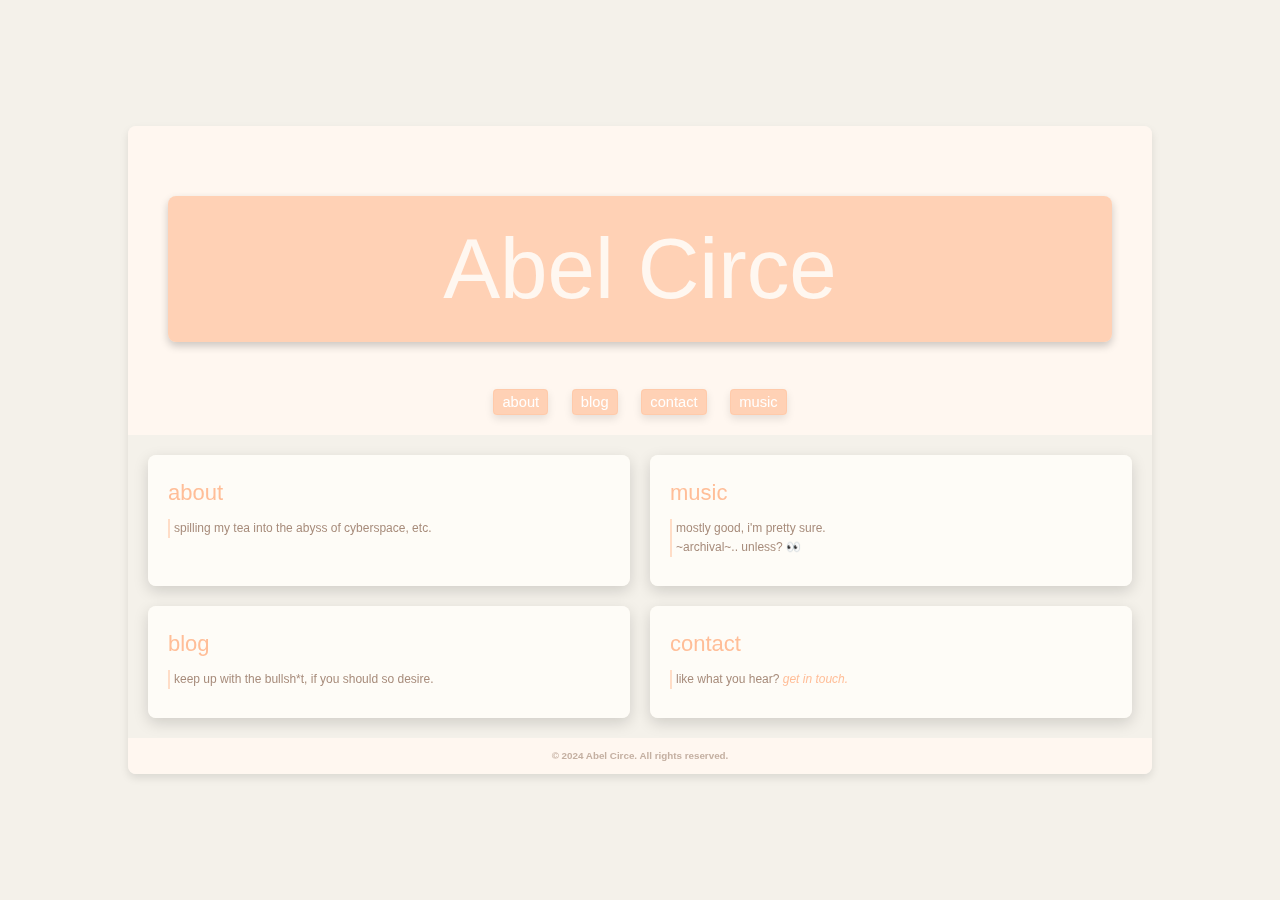
<file: index.html>
<!DOCTYPE html>
<html lang="en">
<head>
    <meta charset="UTF-8">
    <meta name="viewport" content="width=device-width, initial-scale=1.0">
    <title>Abel Circe | Home</title>
    <link rel="stylesheet" href="styles.css">
</head>
<body>
    <div class="main-container">
        <header>
            <a href="index.html"><h1>Abel Circe</h1></a>
            <nav>
                <ul>
                    <li><a href="about.html" class="nav-link">about</a></li>
                    <li><a href="blog.html" class="nav-link">blog</a></li>
                    <li><a href="contact.html" class="nav-link">contact</a></li>
                    <li><a href="music.html" class="nav-link">music</a></li>
                </ul>
            </nav>
        </header>

        <div class="index-container">
            <section id="about" class="glass-section">
                <a href="about.html"><h2>about</h2></a>
                <p class="content-topmost">spilling my tea into the abyss of cyberspace, etc.</p>
            </section>

            <section id="music" class="glass-section">
                <a href="music.html"><h2>music</h2></a>
                <div class="content-topmost">
	                <p>mostly good, i'm pretty sure.</p>
	                <p>~archival~.. unless? 👀</p>
	            </div>
            </section>

            <section id="blog" class="glass-section">
                <a href="blog.html"><h2>blog</h2></a>
                <p class="content-topmost">keep up with the bullsh*t, if you should so desire.</p>
            </section>

            <section id="contact" class="glass-section">
                <a href="contact.html"><h2>contact</h2></a>
                <p class="content-topmost">like what you hear? <a href="mailto:abel@coacts.co" style="text-decoration: none; color: #ffbe98;"><em>get in touch.</em></a></p>
            </section>
        </div>

        <footer>
            <h6>&copy; 2024 Abel Circe. All rights reserved.</h6>
        </footer>
    </div>
    <script src="script.js"></script>
</body>
</html>
</file>
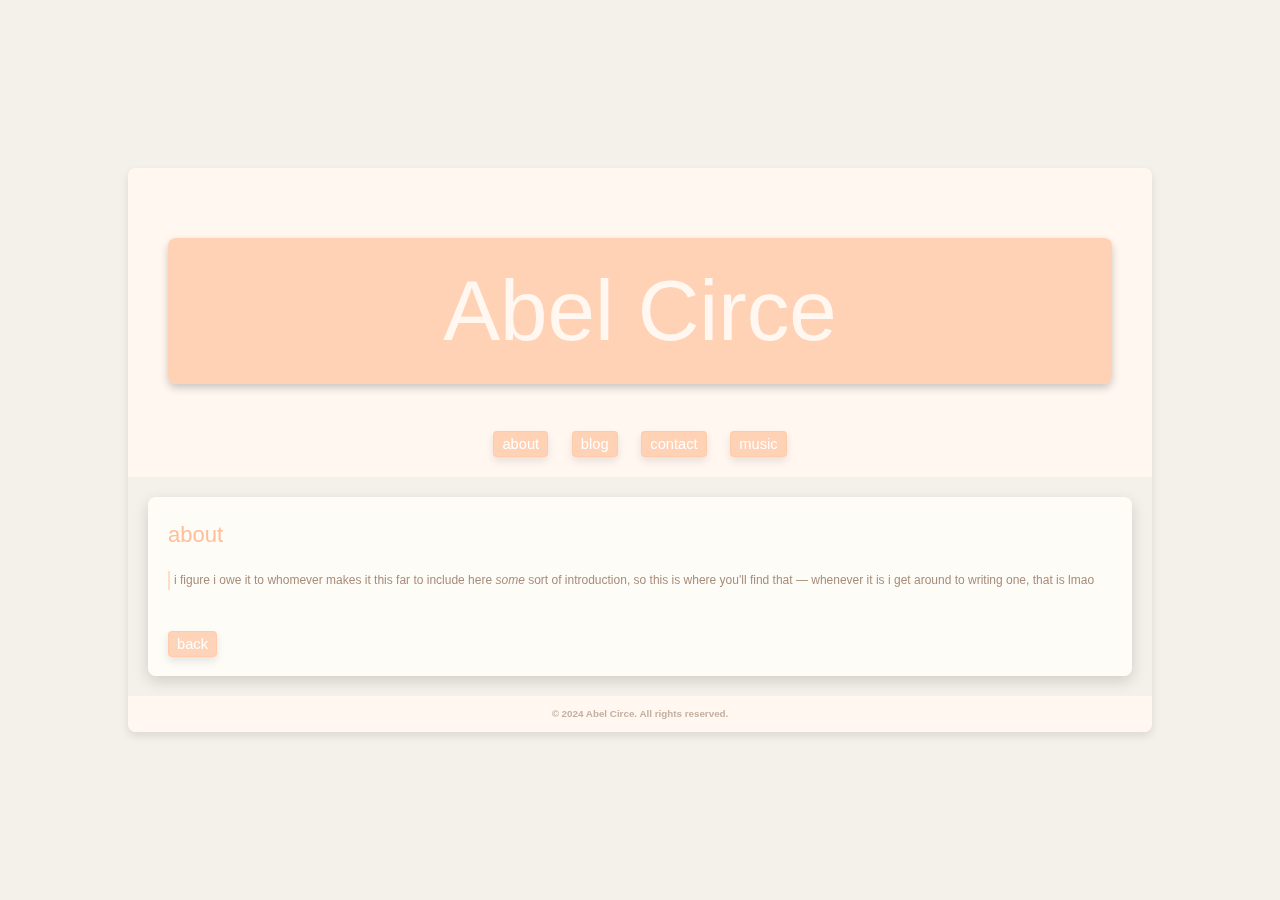
<file: about.html>
<!DOCTYPE html>
<html lang="en">
<head>
    <meta charset="UTF-8">
    <meta name="viewport" content="width=device-width, initial-scale=1.0">
    <title>Abel Circe | About</title>
    <link rel="stylesheet" href="styles.css">
</head>
<body>
    <div class="main-container">
        <header>
           <a href="index.html" style="text-decoration: none;"><h1>Abel Circe</h1></a>
            <nav>
                <ul>
                    <li><a href="about.html" class="nav-link">about</a></li>
                    <li><a href="blog.html" class="nav-link">blog</a></li>
                    <li><a href="contact.html" class="nav-link">contact</a></li>
                    <li><a href="music.html" class="nav-link">music</a></li>
                </ul>
            </nav>
        </header>

        <div class="about-container">
            <section id="about" class="glass-content">
	                <h2>about</h2>
	            	<p class="content-topmost">i figure i owe it to whomever makes 
	            	it this far to include here <em>some</em> sort of introduction,
	            	so this is where you'll find that &mdash; whenever it is i get
	            	around to writing one, that is lmao</p>
	            	<br/>
	            	<a href="index.html" class="nav-button">back</a>
            </section>
        </div>

        <footer>
            <h6>&copy; 2024 Abel Circe. All rights reserved.</h6>
        </footer>
    </div>
    <script src="script.js"></script>
</body>
</html>
</file>
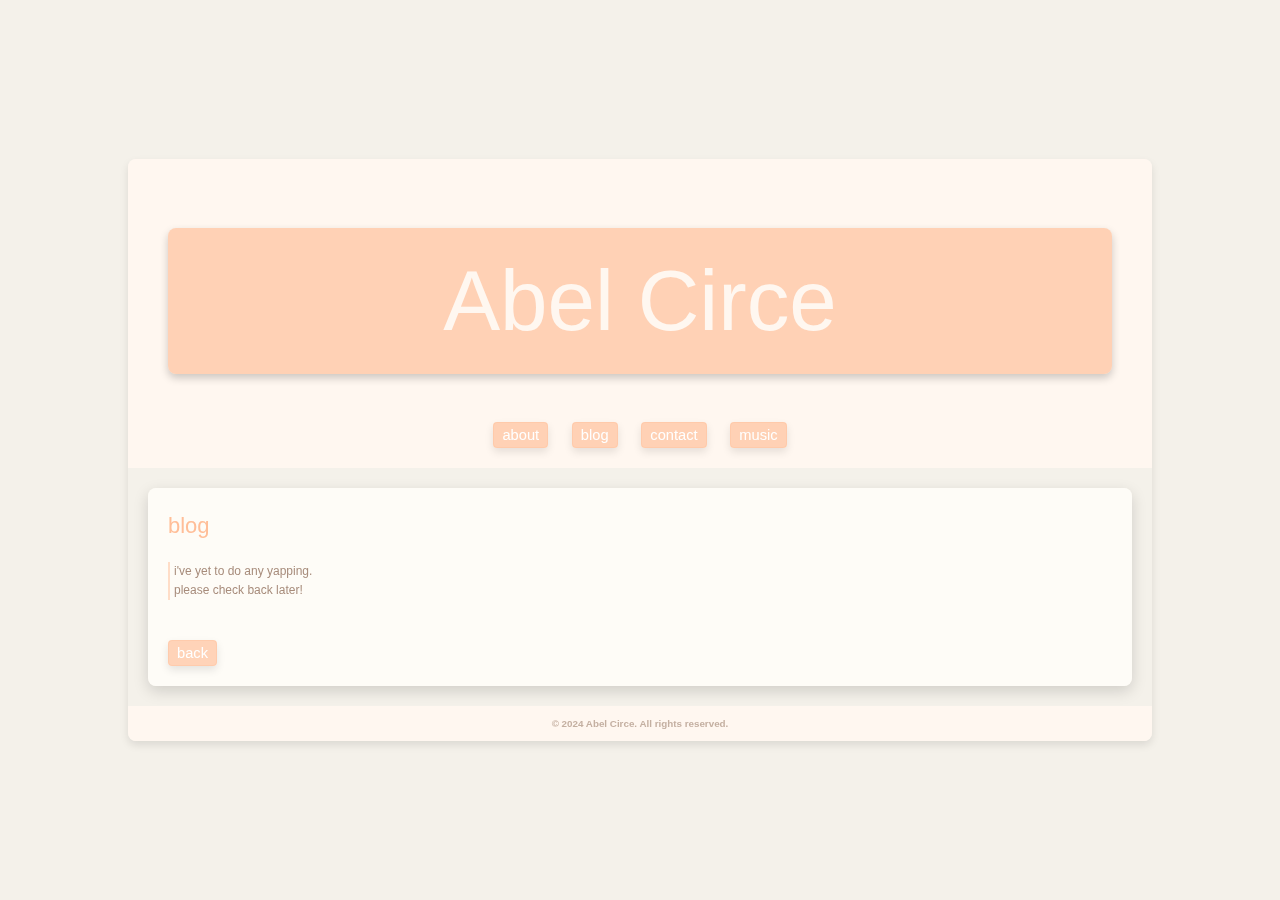
<file: blog.html>
<!DOCTYPE html>
<html lang="en">
<head>
    <meta charset="UTF-8">
    <meta name="viewport" content="width=device-width, initial-scale=1.0">
    <title>Abel Circe | Blog</title>
    <link rel="stylesheet" href="styles.css">
</head>
<body>
    <div class="main-container">
        <header>
           <a href="index.html" style="text-decoration: none;"><h1>Abel Circe</h1></a>
            <nav>
                <ul>
                    <li><a href="about.html" class="nav-link">about</a></li>
                    <li><a href="blog.html" class="nav-link">blog</a></li>
                    <li><a href="contact.html" class="nav-link">contact</a></li>
                    <li><a href="music.html" class="nav-link">music</a></li>
                </ul>
            </nav>
        </header>

        <div class="about-container">
            <section id="about" class="glass-content">
	                <h2>blog</h2>
	                <div class="content-topmost">
		            	<p>i've yet to do any yapping.</p>
		            	<p>please check back later!</p>
		            </div>
		            <br />
	            	<a href="index.html" class="nav-button">back</a>
            </section>
        </div>

        <footer>
            <h6>&copy; 2024 Abel Circe. All rights reserved.</h6>
        </footer>
    </div>
    <script src="script.js"></script>
</body>
</html>
</file>
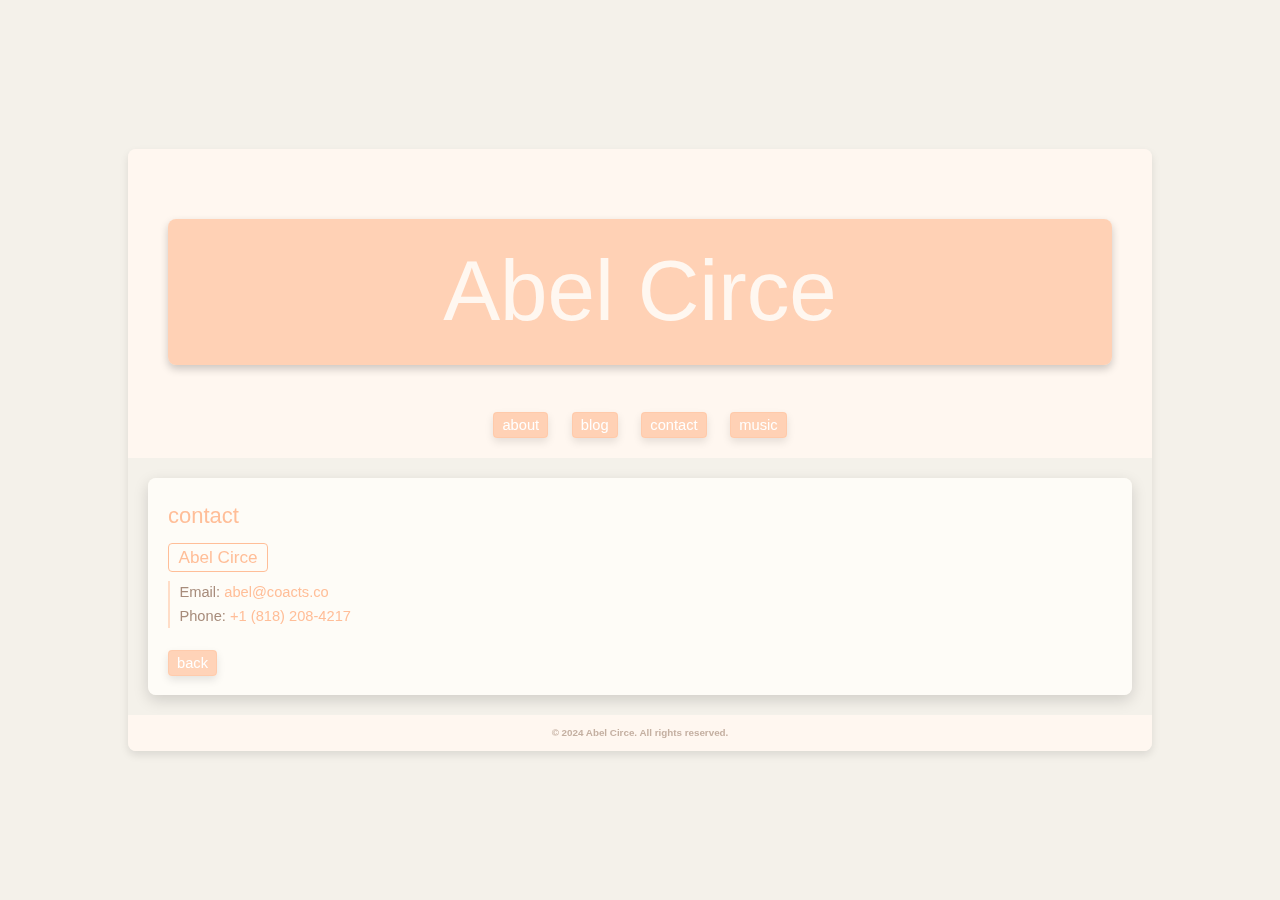
<file: contact.html>
<!DOCTYPE html>
<html lang="en">
<head>
    <meta charset="UTF-8">
    <meta name="viewport" content="width=device-width, initial-scale=1.0">
    <title>Abel Circe | Contact</title>
    <link rel="stylesheet" href="styles.css">
</head>
<body>
    <div class="main-container">
        <header>
           <a href="index.html" style="text-decoration: none;"><h1>Abel Circe</h1></a>
            <nav>
                <ul>
                    <li><a href="about.html" class="nav-link">about</a></li>
                    <li><a href="blog.html" class="nav-link">blog</a></li>
                    <li><a href="contact.html" class="nav-link">contact</a></li>
                    <li><a href="music.html" class="nav-link">music</a></li>
                </ul>
            </nav>
        </header>

        <div class="about-container">
            <section id="about" class="glass-content">
	                <h2>contact</h2>
            		<div><h3>Abel Circe</h3></div>
					<ul class="no-bullets">
            		  <li>Email: <a href="mailto:abel@coacts.co">abel@coacts.co</a></li>
            		  <li>Phone: <a href="tel:18182084217">+1 (818) 208-4217</a></li>
            		</ul>
	            	<br/>
	            	<a href="index.html" class="nav-button">back</a>
            </section>
        </div>

        <footer>
            <h6>&copy; 2024 Abel Circe. All rights reserved.</h6>
        </footer>
    </div>
    <script src="script.js"></script>
</body>
</html>
</file>
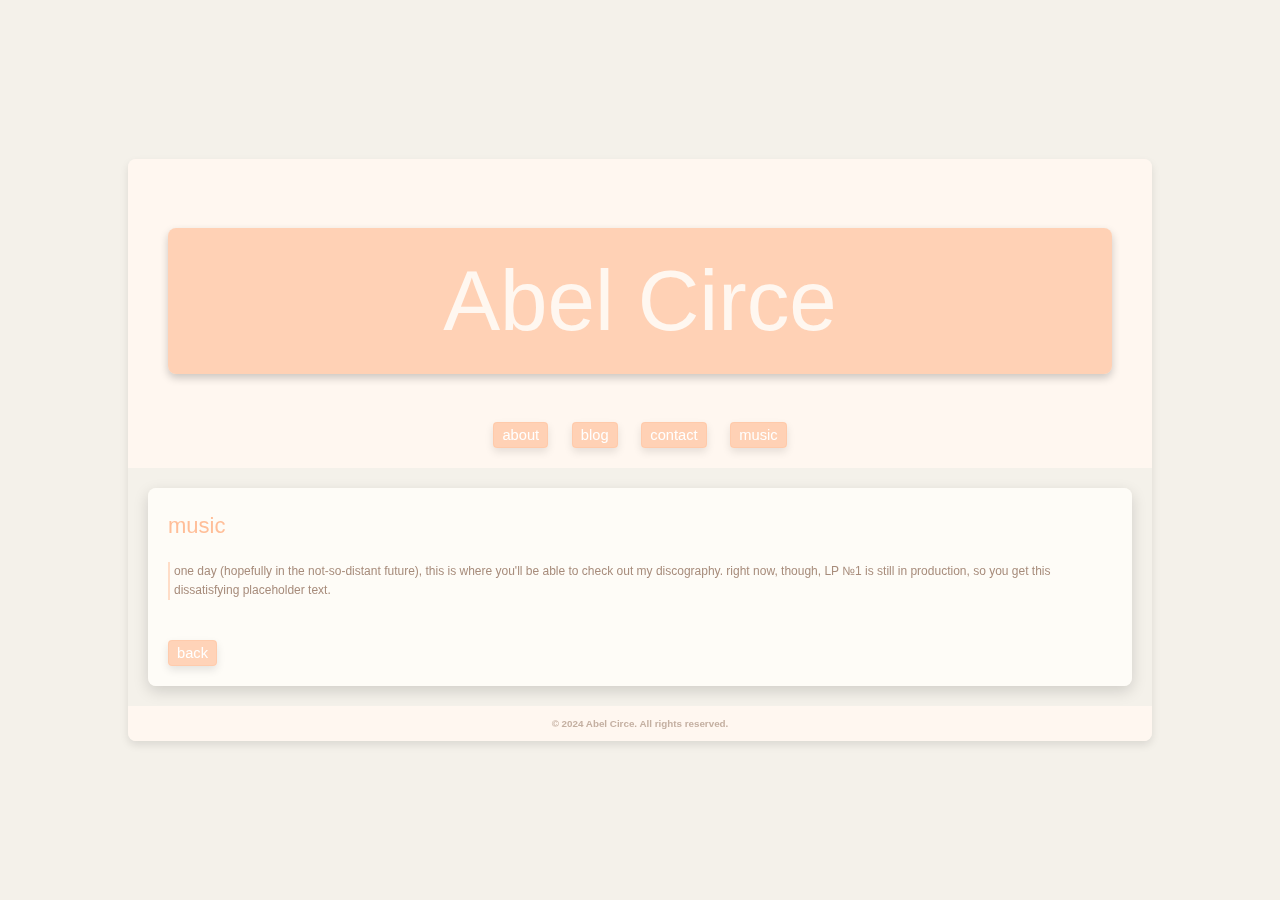
<file: music.html>
<!DOCTYPE html>
<html lang="en">
<head>
    <meta charset="UTF-8">
    <meta name="viewport" content="width=device-width, initial-scale=1.0">
    <title>Abel Circe | Music</title>
    <link rel="stylesheet" href="styles.css">
</head>
<body>
    <div class="main-container">
        <header>
           <a href="index.html" style="text-decoration: none;"><h1>Abel Circe</h1></a>
            <nav>
                <ul>
                    <li><a href="about.html" class="nav-link">about</a></li>
                    <li><a href="blog.html" class="nav-link">blog</a></li>
                    <li><a href="contact.html" class="nav-link">contact</a></li>
                    <li><a href="music.html" class="nav-link">music</a></li>
                </ul>
            </nav>
        </header>

        <div class="about-container">
            <section id="music" class="glass-content">
	                <h2>music</h2>
	            	<p class="content-topmost">
	            		one day (hopefully in the not-so-distant future), this is where
	            		you'll be able to check out my discography. right now, though,
	            		LP &numero;1 is still in production, so you get this dissatisfying
	            		placeholder text.
	            	</p>
	            	<br/>
	            	<a href="index.html" class="nav-button">back</a>
            </section>
        </div>

        <footer>
            <h6>&copy; 2024 Abel Circe. All rights reserved.</h6>
        </footer>
    </div>
    <script src="script.js"></script>
</body>
</html>
</file>
<file: styles.css>
/* Importing different styles of Monaspace Krypton */
@font-face {
    font-family: 'Monaspace Krypton';
    src: url('https://github.com/githubnext/monaspace/blob/main/fonts/webfonts/MonaspaceKrypton-Regular.woff2?raw=true') format('woff2');
    font-weight: normal;
    font-style: normal;
}

@font-face {
    font-family: 'Monaspace Krypton';
    src: url('https://github.com/githubnext/monaspace/blob/main/fonts/webfonts/MonaspaceKrypton-Bold.woff2?raw=true') format('woff2');
    font-weight: bold;
    font-style: normal;
}

@font-face {
    font-family: 'Monaspace Krypton';
    src: url('https://github.com/githubnext/monaspace/blob/main/fonts/webfonts/MonaspaceKrypton-Light.woff2?raw=true') format('woff2');
    font-weight: 300; /* Typically 300 is used for Light */
    font-style: normal;
}

/* Additional styles might include Italic, Semi-Bold, etc., if available */
@font-face {
    font-family: 'Monaspace Krypton';
    src: url('https://github.com/githubnext/monaspace/blob/main/fonts/webfonts/MonaspaceKrypton-Italic.woff2?raw=true') format('woff2');
    font-weight: normal;
    font-style: italic;
}

/* Reset some default styles */
* {
    margin: 0;
    padding: 0;
    box-sizing: border-box;
    font-family: 'Helvetica Neue', 'Helvetica', Arial, sans-serif;
}

body {
    background-color: #f4f1ea; /* Cream background for the whole page */
    color: #a78c7b;
    line-height: 1.6;
    display: flex;
    justify-content: center;
    min-height: 100vh;
    align-items: center;
    cursor: url('primary.cur'), auto;
    font-size: 11pt;
}

a, button {
	cursor: url('pointer.cur'), pointer;
	text-decoration: none;
}

a {
	color: #ffbe98;
}

.main-container {
    width: 80%;
    max-width: 1200px;
    border-radius: 8px;
    overflow: hidden;
    backdrop-filter: blur(15px);
    box-shadow: 0 4px 8px rgba(0, 0, 0, 0.1);
}

header {
    background: #fff7f0; /* Constant light cream background for the header */
    padding: 2%;
    text-align: center;
}

/* Base styles for header h1 */
header h1 {
    color: #fff7f0; /* Lighter cream color for text initially */
    background-color: #ffbe98aa; /* Peach fuzz with transparency for background */
    font-weight: 222;
    margin: 5% 2%;
    font-size: 64pt; /* Default font size for desktop */
    border-radius: 8px;
    padding: 0.5%;
    transition: background-color 0.3s ease-in-out, color 0.3s ease-in-out, transform 0.3s ease-in-out; /* Smooth transition for color and background */
    box-shadow: 0 4px 8px rgba(0, 0, 0, 0.2);
}

/* Media query for tablets */
@media (max-width: 768px) {
    header h1 {
        font-size: 48pt; /* Smaller font size for tablet devices */
    }
}

/* Media query for mobile devices */
@media (max-width: 480px) {
    header h1 {
        font-size: 32pt; /* Even smaller font size for mobile devices */
    }
}

header h1:hover {
    color: white; /* Peach fuzz color for text on hover */
    background-color: #ffbe98; /* Lighter cream color for background on hover */
    transform: translateY(-5px);
}

header h1.no-hover {
    transition: none;
}

header h1.no-hover:hover {
    color: #fff7f0; /* Retain the initial color */
    background-color: #ffbe98aa; /* Retain the initial background color */
    transform: none; /* No movement */
}

h2 {
	font-weight: 300;
	color: #ffbe98;
	font-weight: 300;
}

h3 {
	display: inline-block;
	font-weight: 400;
	color: #ffbe98;
	border: 1px solid #ffbe98;
	padding: 0 1%;
	text-align: center;
	border-radius: 4px;
	margin: 1% 0;
}

nav ul {
    list-style: none;
}

nav ul li {
    display: inline;
    margin: 1%;
}

.nav-link {
    text-decoration: none;
    color: white;
    background-color: #ffbe98aa; /* Initially, the background color is peach fuzz with transparency */
    border: 1px solid #ffbe9864;
    border-radius: 4px;
    padding: 4px 8px;
    box-shadow: 0 4px 8px rgba(0, 0, 0, 0.1);
    transition: background-color 0.05s ease-in-out, color 0.05s ease-in-out; /* Faster transition for hover effects */
}

.nav-link:hover, .nav-link:focus, .nav-link:active {
    color: #ffbe98; /* On hover, the text color changes to peach fuzz */
    background-color: #fff7f0; /* On hover, the background color changes to lighter cream */
    box-shadow: 0 0 0 rgba(0, 0, 0, 0);
}

.nav-button {
    text-decoration: none;
    color: white;
    background-color: #ffbe98aa; /* Initially, the background color is peach fuzz with transparency */
    border: 1px solid #ffbe9864;
    border-radius: 4px;
    padding: 4px 8px;
    box-shadow: 0 4px 8px rgba(0, 0, 0, 0.1);
    transition: background-color 0.05s ease-in-out, color 0.05s ease-in-out; /* Faster transition for hover effects */
}

.nav-button:hover, .nav-button:focus {
    color: #ffbe98; /* On hover, the text color changes to peach fuzz */
    background-color: rgba(255, 253, 248, 0.9);
    box-shadow: 0 0 0 rgba(0, 0, 0, 0);
}


.index-container {
	padding: 2.5%;
    display: grid;
    grid-template-columns: repeat(2, 1fr);
    gap: 20px;
    padding: 20px;
}

.about-container {
	padding: 2.5%;
    display: grid;
    grid-template-columns: repeat(1, 1fr);
    gap: 20px;
    padding: 20px;
}

.glass-section {
    background: rgba(255, 253, 248, 0.9); /* Translucent cream cards */
    border-radius: 8px;
    padding: 20px;
    box-shadow: 0 5px 15px rgba(0, 0, 0, 0.15); /* Soft shadows for depth */
    transition: background-color 0.5s, transform 0.2s;
}

.glass-section:hover {
    transform: translateY(-5px);
    background-color: rgba(255, 253, 248, 0.95); /* Slightly brighter on hover */
    box-shadow: 0 8px 20px rgba(0, 0, 0, 0.2);
}

.glass-content{
    background: rgba(255, 253, 248, 0.9); /* Translucent cream cards */
    border-radius: 8px;
    padding: 20px;
    box-shadow: 0 5px 15px rgba(0, 0, 0, 0.15); /* Soft shadows for depth */
    transition: background-color 0.5s;
}

footer {
    text-align: center;
    padding: 10px 0;
    background: #fff7f0; /* Matching the header */
    color: #a78c7bab;
}

/* Content-level styles */
p {
	font-size: 9pt;
}

ul.no-bullets {
  list-style-type: none; /* Removes the bullets */
  padding-left: 1%; 
  border-left: 2px solid #ffbe9880;
}

.content-topmost {
  padding-left: 4px;
  border-left: 2px solid #ffbe9880;
  margin: 2% 0;
}
</file>
